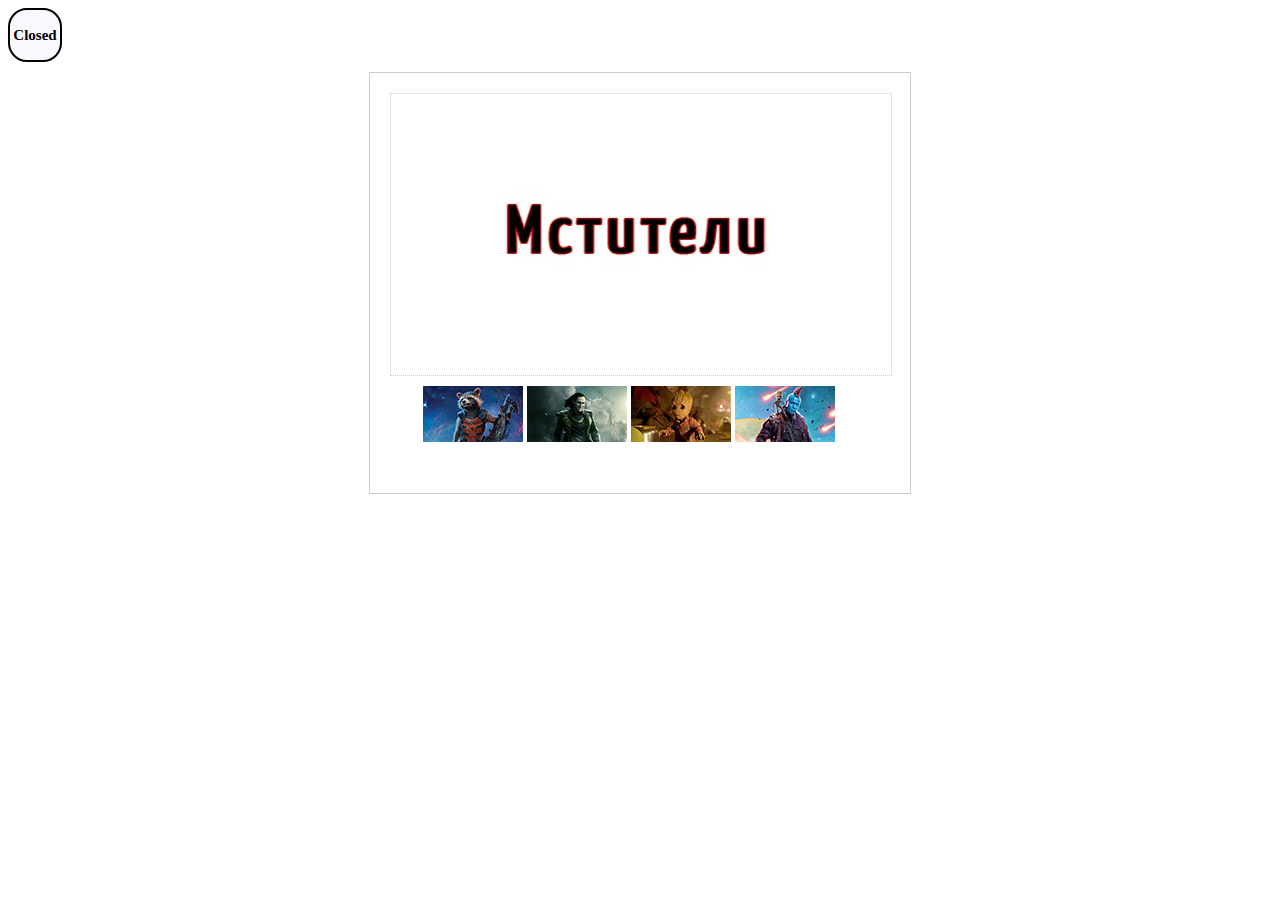
<file: files_jquery_30/index.html>
<!DOCTYPE html>
<html lang="en">
<head>
   <meta charset="UTF-8">
   <meta name="viewport" content="width=device-width, initial-scale=1.0">
   <meta http-equiv="X-UA-Compatible" content="ie=edge">
   <link rel="stylesheet" href="css/main.css">
   <script src="js/jquery-3.3.1.min.js"></script>
   <script src="js/main.js"></script>
   <title>Галерея изображений на jQuey</title>
</head>
<body>
   <div class="button">Closed</div>
   <div class="gallery">
      <div class="big">
         <img src="images/gallery/start.jpg" alt="Старт" />
      </div>
      <div class="small">
         <a href="images/gallery/1.jpg"><img src="images/gallery/1_mini.jpg" alt="Миниатюра 1" /></a>
         <a href="images/gallery/2.jpg"><img src="images/gallery/2_mini.jpg" alt="Миниатюра 2" /></a>
         <a href="images/gallery/3.jpg"><img src="images/gallery/3_mini.jpg" alt="Миниатюра 3" /></a>
         <a href="images/gallery/4.jpg"><img src="images/gallery/4_mini.jpg" alt="Миниатюра 4" /></a>
      </div>
   </div>
</body>
</html>
</file>
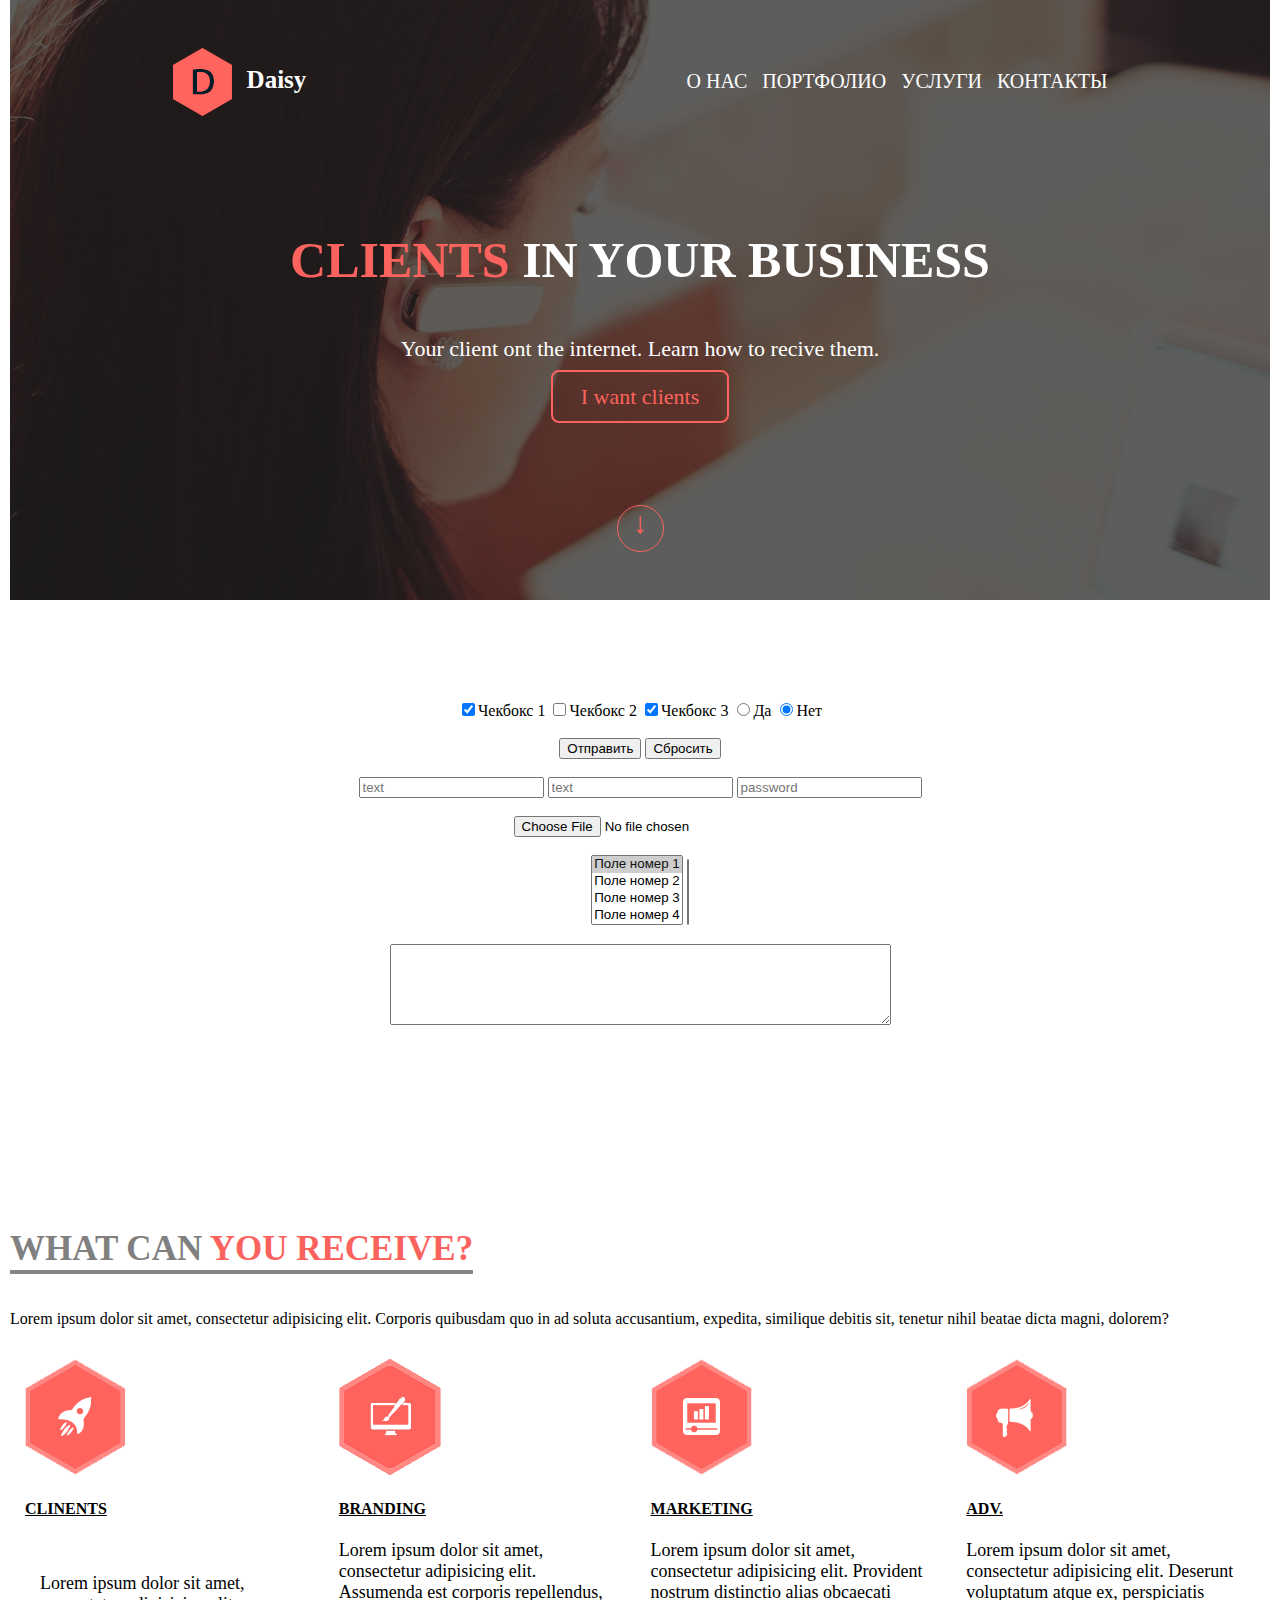
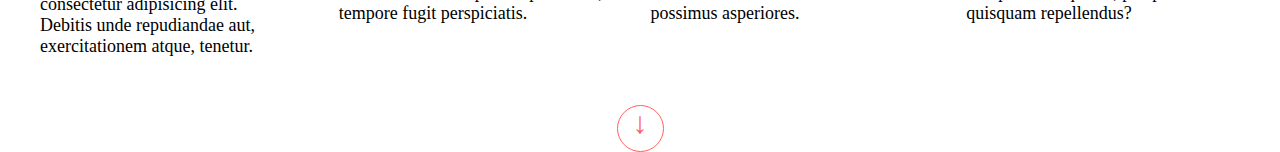
<file: jqueryLessons1-36/index.html>
<!DOCTYPE html>
<html lang="en">

<head>
   <meta charset="UTF-8">
   <meta name="viewport" content="width=device-width, initial-scale=1.0">
   <meta http-equiv="X-UA-Compatible" content="ie=edge">
   <link rel="stylesheet" href="css/main.css">
   <script src="js/jquery-3.3.1.min.js"></script>
   <script src="js/main.js"></script>
   <title>Уроки по jQuery</title>
</head>

<body>
   <header>
      <nav>
         <a href="" class="logo">
            <img src="img/logo.png" alt="">Daisy</a>
         <menu>
            <!-- <menu class="border"></menu> -->
            <li>
               <a href="recive">О Нас</a>
            </li>
            <li>
               <a href="portfolio">Портфолио</a>
            </li>
            <li>
               <a href="our_pr#ocess">Услуги</a>
            </li>
            <li>
               <a href="#our_team">Контакты</a>
            </li>
         </menu>
      </nav>
      <div class="mainText">
         <h2>
            <span>Clients</span> in your Business</h2>
         <p>Your client ont the internet. Learn how to recive them.</p>
         <a href="" class="btn">I want clients</a>
      </div>
      <a href="#recive" class="arrowDown">&darr;</a>
   </header>
   <section class="form1">
      <form action="">
         <input type="checkbox" name="" value="chk1" id="" checked>Чекбокс 1
         <input type="checkbox" name="" value="chk2" id="">Чекбокс 2
         <input type="checkbox" name="" value="chk3" id="" checked>Чекбокс 3
         <input type="radio" name="rad" id="">Да
         <input type="radio" name="rad" id="" checked>Нет
         <br><br>
         <button type="submit">Отправить</button>
         <button type="reset">Сбросить</button>
         <br><br>
         <input class="text1" type="text" placeholder="text">
         <input class="text2" type="text" placeholder="text">
         <input type="password" name="" id="" placeholder="password">
         <br><br>
         <input type="file" name="" id="">
         <br><br>
         <select name="" id="select1" size="4" width="200">
            <option value="1" selected>Поле номер 1</option>
            <option value="2">Поле номер 2</option>
            <option value="3">Поле номер 3</option>
            <option value="4">Поле номер 4</option>
         </select>
         <select name="" id="select2" size="4" width="200">
            <!-- <option value="1" selected>disabled 1</option> -->
         </select>
         <br><br>
         <textarea name="" id="" cols="60" rows="5"></textarea>
      </form>
   </section>
   <!-- <section class="recive" id="recive" onclick="alert('Сообщение')"> -->
      <section class="recive" id="recive"></section>
      <h2>What can
         <span>you receive?</span>
      </h2>
      <p>Lorem ipsum dolor sit amet, consectetur adipisicing elit. Corporis quibusdam quo in ad soluta accusantium,
         expedita, similique
         debitis sit, tenetur nihil beatae dicta magni, dolorem?</p>
      <div class="icons">
         <div>
            <img src="img/icon1.png">
            <h4>Clinents</h4>
            <div>  
            <p>Lorem ipsum dolor sit amet, consectetur adipisicing elit. Debitis unde repudiandae aut, exercitationem
               atque,
               tenetur.</p></div> 
         </div>
         <div>
            <img src="img/icon2.png">  
            <h4>Branding</h4>
            <p>Lorem ipsum dolor sit amet, consectetur adipisicing elit. Assumenda est corporis repellendus, tempore
               fugit
               perspiciatis.</p>
         </div>
         <div>
            <img src="img/icon3.png">
            <h4>Marketing</h4>
            <p>Lorem ipsum dolor sit amet, consectetur adipisicing elit. Provident nostrum distinctio alias obcaecati
               possimus
               asperiores.</p>
         </div>
         <div>
            <img src="img/icon4.png" alt="">
            <h4>ADV.</h4>
            <p>Lorem ipsum dolor sit amet, consectetur adipisicing elit. Deserunt voluptatum atque ex, perspiciatis
               quisquam
               repellendus?</p>
         </div>
      </div>
      <a href="#expand" class="arrowDown">&darr;</a>
   </section>
   
   
</body>

</html>
</file>
<file: files_jquery_30/css/main.css>
.gallery {
    padding: 20px;
    border: 1px solid #cccccc;
    width: 500px;
    margin: 10px auto;
    height: 380px;
}

.big {
    background-image: url("../images/gallery/loader.gif");
    background-repeat: no-repeat;
    background-position: 50% 50%;
    width: 500px;
    height: 281px;
    border: 1px dotted #cccccc;
}

.small {
    margin-top: 10px;
    margin-left: 33px;
}

.small a img {
    border: none;
}

.button {
    display: flex;
    justify-content: center;
    align-items: center;
    height: 50px;
    width: 50px;
    font-size: 30px;
    font-weight: bold;
    border: 2px solid black;
    border-radius: 35%;
    font-size: 15px;
    background-color: ghostwhite;

    
    
}
.button:hover {
    cursor: pointer;
}
</file>
<file: jqueryLessons1-36/css/main.css>
/* .mainText {
   border: 1px solid red;
} */

/* .before {
   
   color: white;
   padding-left: 50%;
} */



/* Робота с class - удаляем и добавляем */
/* .border {
   border: 1px solid red;
   padding: 10px;
   background: #222;
   color: white;
} */


/* .mainText {
   border: #fc635e 1px solid;
} */




/* menu li:nth-child(even) {
   border: #fc635e 1px solid;
} */
/* menu li:nth-child(odd) {
   border: #fc635e 1px solid;
} */




/* a[href*='#'] {
   border: #fc635e 1px solid;
}

img[src$='.png'] {
   border: #fc635e 1px solid;
}

img[src^='img/'] {
   border: #fc635e 1px solid;
}

img[height='150'] {
   border: #fc635e 1px solid;
}


.icons > div:nth-child(2) > p:nth-child(3)
.icons > div:nth-child(2)

.recive .icons {
   border: 1px solid #fc635e;
}

.icons > div {
   border: 1px solid #fc635e;
}

.icons img + h4 {
   border: 1px solid #fc635e;
}

nav menu li {
   border: 1px solid #fc635e;
} */








.form1 {
   text-align: center;
   padding-top: 100px;
   padding-bottom: 100px;
}
.border {
   border: 1px solid red;
   padding: 10px;
   background: #222;
   color: white;
}
/**/
.h2 {
   font-size: 50px;
   color: #ffffff;
}

.h2:before {
   content: "";
   background: transparent;
}

body {
   /*Тело сайта*/
   margin: 0 auto;
   max-width: 1260px;
}

body h2 {
   font-size: 35px;
   margin: 20px 0px;
   text-transform: uppercase;
   color: #808080;
   padding-bottom: 5px;
   display: inline-block;
   position: relative;
}

body h2:before {
   position: absolute;
   display: block;
   content: "";
   height: 4px;
   width: 100%;
   background: #868686;
   left: 0;
   bottom: 0;
}

body h2 span {
   color: #fc635e;
}

body a.arrowDown {
   font-size: 30px;
   text-decoration: none;
   color: #fc635e;
   border: 1px solid #fc635e;
   display: flex;
   justify-content: center;
   margin: 0 auto;
   border-radius: 50%;
   width: 45px;
   height: 45px;
}

body a.arrowDown:hover {
   background: #fc635e;
   color: #ffffff;
}

body a.btn {
   color: #fc635e;
   text-decoration: none;
   font-size: 22px;
   border: 2px solid #fc635e;
   padding: 12px 28px;
   border-radius: 8px;
}

body a.btn:hover {
   background: #fc635e;
   color: #ffffff;
}

body .mainText {
   text-align: center;
}

body .mainText p {
   color: #ffffff;
   font-size: 22px;
}

body header {
   background: url('../img/background.png') no-repeat;
   display: flex;
   flex-direction: column;
   min-height: 600px;
   width: 100%;
   max-width: 1260px;
   justify-content: space-around;
}

body header h2 {
   font-size: 50px;
   color: #ffffff;
}

body header h2:before {
   content: "";
   background: transparent;
}

body header nav {
   display: flex;
   justify-content: space-around;
   align-items: center;
}

body header nav>a {
   color: #ffffff;
   font-size: 25px;
   font-weight: bold;
   text-decoration: none;
}

body header nav>a img {
   padding-right: 15px;
   vertical-align: middle;
}

body header nav .logo:hover img {
   opacity: .7;
}

body header nav menu {
   list-style: none;
   text-transform: uppercase;
   display: flex;
}

body header nav menu li {
   padding-left: 15px;
}

body header nav menu li a {
   color: #ffffff;
   font-size: 20px;
   text-decoration: none;
}

body header nav menu li a:hover {
   color: #fc635e;
   border-bottom: #fc635e solid 3px;
   padding-bottom: 5px;
}

body .recive {
   margin-top: 0;
   text-align: center;
   background: #ffffff;
   padding: 70px 50px 10px 50px;
   color: #868686;
}

body .recive p {
   font-size: 22px;
   margin-bottom: 50px;
}

body .icons {
   display: flex;
}

body .icons h4 {
   text-decoration: underline;
   text-transform: uppercase;
}

body .icons p {
   font-size: 18px;
}

body .icons div {
   padding: 15px;
}
</file>
